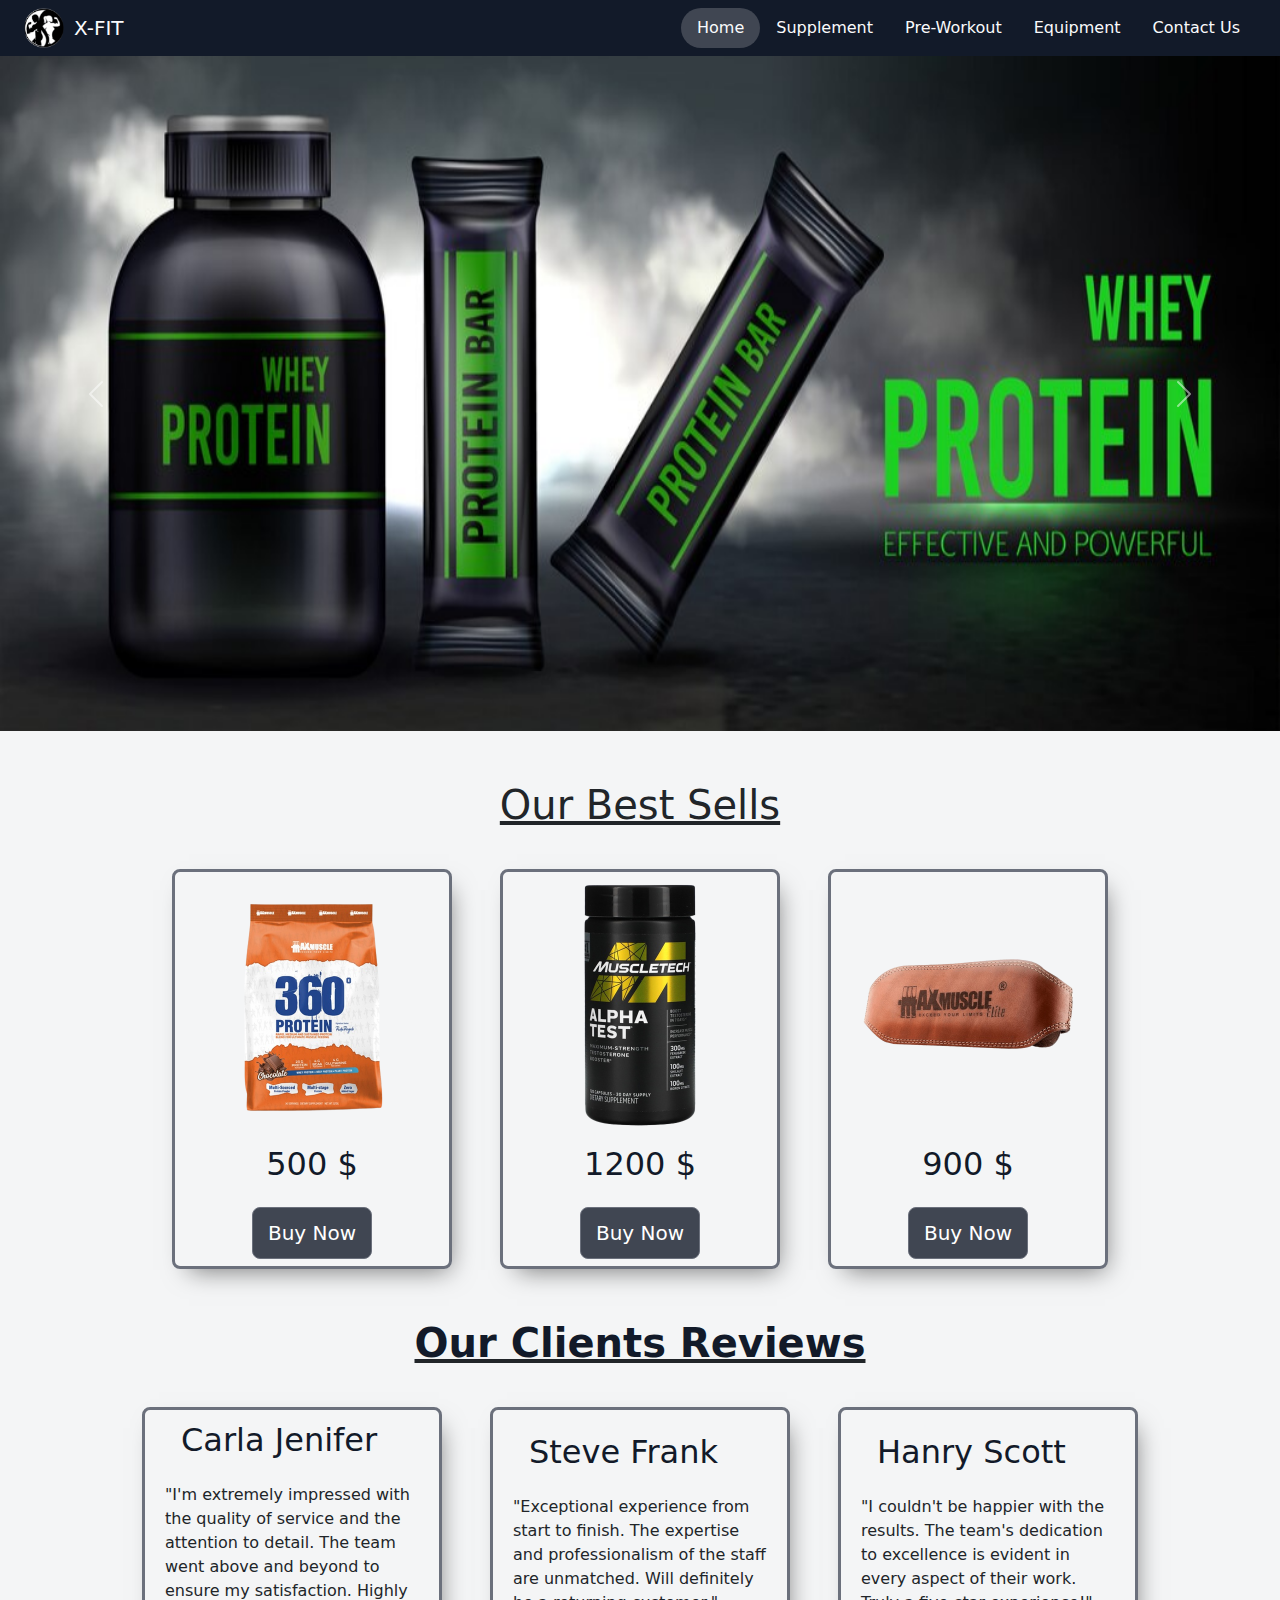
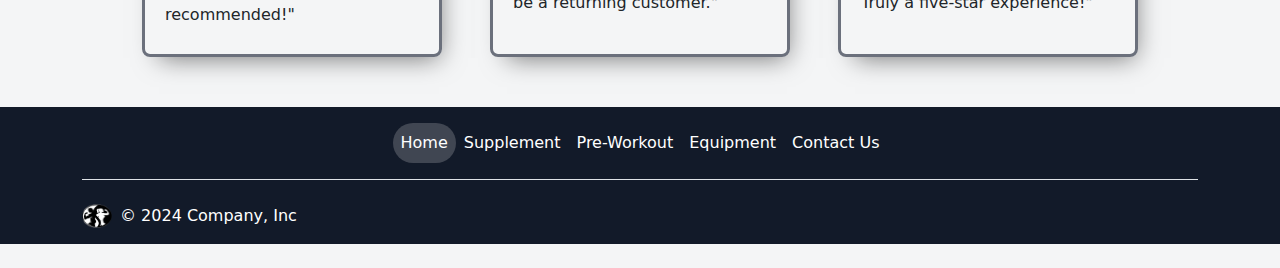
<file: index.html>
<!DOCTYPE html>
<html lang="en">

<head>
  <meta charset="UTF-8" />
  <meta name="viewport" content="width=device-width, initial-scale=1.0" />
  <title>Document</title>
  <link rel="stylesheet" href="https://cdnjs.cloudflare.com/ajax/libs/font-awesome/6.4.2/css/all.min.css"
    integrity="sha512-z3gLpd7yknf1YoNbCzqRKc4qyor8gaKU1qmn+CShxbuBusANI9QpRohGBreCFkKxLhei6S9CQXFEbbKuqLg0DA=="
    crossorigin="anonymous" referrerpolicy="no-referrer" />
  <link rel="stylesheet" href="bootstrap-5.3.2-dist/css/bootstrap.min.css" />
  <link rel="stylesheet" href="style/index.css">
  <link rel="stylesheet" href="style/main.css">
</head>

<body>
  <nav class="navbar">
    <div class="container-fluid px-sm-4">
      <div class="d-flex">
        <a href="#">
          <img src="assets/images/logo.png" alt="logo" width="50">
        </a>
        <a href="#" class="navbar-brand me-0">X-FIT</a>
      </div>
      <button type="button" class="navbar-toggler">
        <span class="navbar-toggler-icon"></span>
      </button>
      <div class="d-flex flex-lg-row flex-column navbar-collapse mt-lg-0 mt-2" id="navbar-nav">
        <ul class="navbar-nav flex-lg-row">
          <li class="nav-item d-flex justify-content-center px-3 selected-item">
            <a href="#" class="nav-link">Home</a>
          </li>
          <li class="nav-item d-flex justify-content-center px-3">
            <a href="supplements.html" class="nav-link">Supplement</a>
          </li>
          <li class="nav-item d-flex justify-content-center px-3">
            <a href="preworkouts.html" class="nav-link">Pre-Workout</a>
          </li>
          <li class="nav-item d-flex justify-content-center px-3">
            <a href="equipment.html" class="nav-link">Equipment</a>
          </li>
          <li class="nav-item d-flex justify-content-center px-3">
            <a href="contact_us.html" class="nav-link">Contact Us</a>
          </li>
        </ul>
      </div>
    </div>
  </nav>
  <!-- home -->
  <!-- carousel -->
  <div id="carouselExampleAutoplaying" class="carousel slide" data-bs-ride="carousel">
    <div class="carousel-inner">
      <div class="carousel-item active">
        <img src="assets/images/slide1.jpg" class="d-block w-100" alt="slide1" />
      </div>
      <div class="carousel-item">
        <img src="assets/images/slide2.jpg" class="d-block w-100" alt="slide2" />
      </div>
      <div class="carousel-item">
        <img src="assets/images/slide3.jpg" class="d-block w-100" alt="slide3" />
      </div>
    </div>
    <button class="carousel-control-prev" type="button" data-bs-target="#carouselExampleAutoplaying"
      data-bs-slide="prev">
      <span class="carousel-control-prev-icon" aria-hidden="true"></span>
      <span class="visually-hidden">Previous</span>
    </button>
    <button class="carousel-control-next" type="button" data-bs-target="#carouselExampleAutoplaying"
      data-bs-slide="next">
      <span class="carousel-control-next-icon" aria-hidden="true"></span>
      <span class="visually-hidden">Next</span>
    </button>
  </div>

  <!-- best sells -->
  <div class="best-sells">
    <h1><span></span>Our Best Sells</span></h1>
    <div class="products">
      <div class="item">
        <img src="assets/images/360_protein.png" alt="product1" />
        <h2>500 $</h2>
        <a href="productdetails.html?card=1">
          <button>Buy Now</button>
        </a>
      </div>
      <div class="item">
        <img src="assets/images/muscletech_alpha_test.png" alt="product2" />
        <h2>1200 $</h2>
        <a href="productdetails.html?card=16">
          <button>Buy Now</button>
        </a>
      </div>
      <div class="item">
        <img src="assets/images/leather.png" alt="product3" />
        <h2>900 $</h2>
        <a href="productdetails.html?card=25">
          <button>Buy Now</button>
        </a>
      </div>
    </div>
  </div>

  <!-- Reviews -->
  <div class="best-sells">
    <h1><span>Our Clients Reviews</span></h1>
    <div class="products">
      <div class="review">
        <div class="name">
          <h2><i class="fa-solid fa-user"></i></h2>
          <h2>Carla Jenifer</h2>
        </div>
        <p>
          "I'm extremely impressed with the quality of service and the attention to detail. The team went above and
          beyond to ensure my satisfaction. Highly recommended!"
        </p>
      </div>
      <div class="review">
        <div class="name">
          <h2><i class="fa-solid fa-user"></i></h2>
          <h2>Steve Frank</h2>
        </div>
        <p>
          "Exceptional experience from start to finish. The expertise and professionalism of the staff are unmatched.
          Will definitely be a returning customer."
        </p>
      </div>
      <div class="review">
        <div class="name">
          <h2><i class="fa-solid fa-user"></i></h2>
          <h2>Hanry Scott</h2>
        </div>
        <p>
          "I couldn't be happier with the results. The team's dedication to excellence is evident in every aspect of
          their work. Truly a five-star experience!"
        </p>
      </div>
    </div>
  </div>


  <footer class="py-3 my-4">
    <div class="container">
      <ul class="nav justify-content-center pb-3 text-white">
        <li class="nav-item selected-item"><a href="#" class="nav-link px-2 text-white">Home</a></li>
        <li class="nav-item"><a href="supplements.html" class="nav-link px-2 text-white">Supplement</a></li>
        <li class="nav-item"><a href="preworkouts.html" class="nav-link px-2 text-white">Pre-Workout</a></li>
        <li class="nav-item"><a href="equipment.html" class="nav-link px-2 text-white">Equipment</a></li>
        <li class="nav-item"><a href="contact_us.html" class="nav-link px-2 text-white">Contact Us</a></li>
      </ul>
      <div class="d-flex flex-wrap flex-sm-row flex-column-reverse justify-content-sm-between align-items-center py-4 pb-0 w-100 border-top">
        <div class="d-flex align-items-center">
          <a href="/" class="me-2 text-white text-decoration-none lh-1">
            <img src="assets/images/logo.png" alt="" width="30" height="24">
          </a>
          <span class="text-white">© 2024 Company, Inc</span>
        </div>

        <div class="social-links mb-sm-0 mb-3">
          <ul class="m-0 p-0">
            <li>
              <a href="#" title="Instagram"><i class="fa-brands fa-instagram"></i></a>
            </li>
            <li>
              <a href="#" title="Facebook"><i class="fa-brands fa-facebook"></i></a>
            </li>
            <li>
              <a href="#" title="Twitter"><i class="fa-brands fa-twitter"></i></a>
            </li>
            <li>
              <a href="#" title="Youtube"><i class="fa-brands fa-youtube"></i></a>
            </li>
            <li>
              <a href="#" title="Tiktok"><i class="fa-brands fa-tiktok"></i></a>
            </li>
          </ul>
        </div>
      </div>
    </div>

  </footer>

  <script src="bootstrap-5.3.2-dist/js/bootstrap.bundle.min.js"></script>
  <script src="js/main.js"></script>
</body>

</html>
</file>
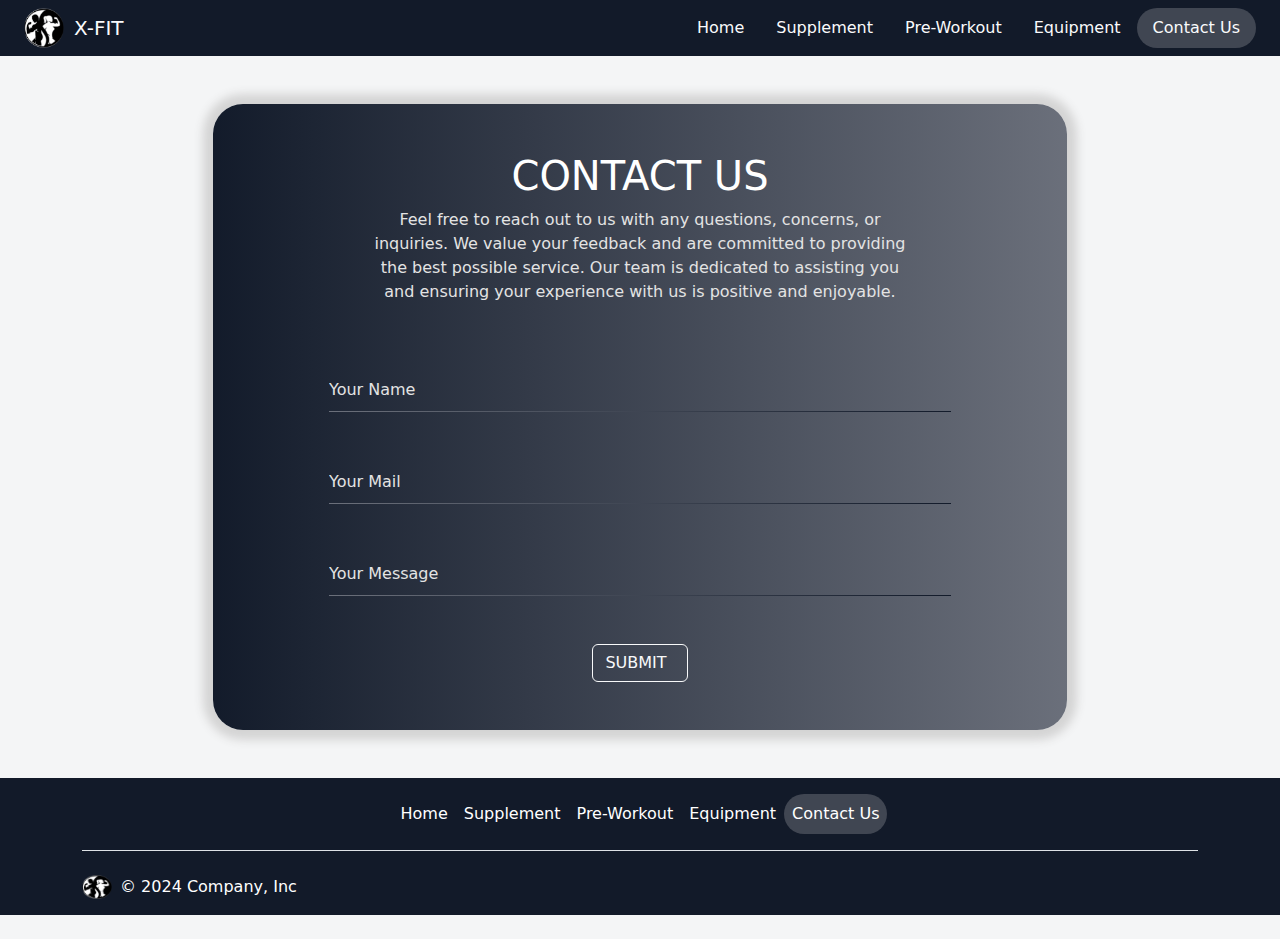
<file: contact_us.html>
<!DOCTYPE html>
<html lang="en">

<head>
    <meta charset="UTF-8">
    <meta name="viewport" content="width=device-width, initial-scale=1.0">
    <link rel="stylesheet" href="https://cdnjs.cloudflare.com/ajax/libs/font-awesome/6.4.2/css/all.min.css"
        integrity="sha512-z3gLpd7yknf1YoNbCzqRKc4qyor8gaKU1qmn+CShxbuBusANI9QpRohGBreCFkKxLhei6S9CQXFEbbKuqLg0DA=="
        crossorigin="anonymous" referrerpolicy="no-referrer" />
    <link rel="stylesheet" href="bootstrap-5.3.2-dist/css/bootstrap.min.css">
    <link rel="stylesheet" href="style/contac_us.css">
    <link rel="stylesheet" href="style/main.css">
    <title>Document</title>
</head>

<body>
    <nav class="navbar">
        <div class="container-fluid px-sm-4">
            <div class="d-flex">
                <a href="index.html">
                    <img src="assets/images/logo.png" alt="logo" width="50">
                </a>
                <a href="index.html" class="navbar-brand me-0">X-FIT</a>
            </div>
            <button type="button" class="navbar-toggler">
                <span class="navbar-toggler-icon"></span>
            </button>
            <div class="d-flex flex-lg-row flex-column navbar-collapse mt-lg-0 mt-2" id="navbar-nav">
                <ul class="navbar-nav flex-lg-row">
                    <li class="nav-item d-flex justify-content-center px-3">
                        <a href="index.html" class="nav-link">Home</a>
                    </li>
                    <li class="nav-item d-flex justify-content-center px-3">
                        <a href="supplements.html" class="nav-link">Supplement</a>
                    </li>
                    <li class="nav-item d-flex justify-content-center px-3">
                        <a href="preworkouts.html" class="nav-link">Pre-Workout</a>
                    </li>
                    <li class="nav-item d-flex justify-content-center px-3">
                        <a href="equipment.html" class="nav-link">Equipment</a>
                    </li>
                    <li class="nav-item d-flex justify-content-center px-3 selected-item">
                        <a href="#" class="nav-link">Contact Us</a>
                    </li>
                </ul>
            </div>
        </div>
    </nav>
    <section>
        <div class="container-fluid col-lg-8 col-md-10 col-11 my-5 bg_gradient">
            <div class="text-center py-5">
                <h1 class="text-white">CONTACT US</h1>
                <div class="pb-3">
                    <p class="col-lg-8 col-md-10 col-11 m-auto" style="color: #e3e3e3;">Feel free to reach out to us with any questions,
                        concerns, or inquiries. We value your feedback and are committed to providing the best possible
                        service. Our team is dedicated to assisting you and ensuring your experience with us is positive
                        and enjoyable.</p>
                </div>
            </div>
            <div class="d-flex flex-column col-9 m-auto">
                <div class="input-container mb-5">
                    <input type="text" placeholder="Your Name">
                </div>
                <div class="input-container mb-5">
                    <input type="text" placeholder="Your Mail">
                </div>
                <div class="input-container mb-5">
                    <input type="text" placeholder="Your Message">
                </div>
                <button type="button" class="btn btn-outline-light mb-5 mx-auto">SUBMIT<i
                        class="fa-solid fa-arrow-right ms-2"></i></button>
            </div>
        </div>
    </section>
    <footer class="py-3 my-4">
        <div class="container">
          <ul class="nav justify-content-center pb-3 text-white">
            <li class="nav-item"><a href="index.html" class="nav-link px-2 text-white">Home</a></li>
            <li class="nav-item"><a href="supplements.html" class="nav-link px-2 text-white">Supplement</a></li>
            <li class="nav-item"><a href="preworkouts.html" class="nav-link px-2 text-white">Pre-Workout</a></li>
            <li class="nav-item"><a href="equipment.html" class="nav-link px-2 text-white">Equipment</a></li>
            <li class="nav-item selected-item"><a href="#" class="nav-link px-2 text-white">Contact Us</a></li>
          </ul>
          <div class="d-flex flex-wrap flex-sm-row flex-column-reverse justify-content-sm-between align-items-center py-4 pb-0 w-100 border-top">
            <div class="d-flex align-items-center">
              <a href="/" class="me-2 text-white text-decoration-none lh-1">
                <img src="assets/images/logo.png" alt="" width="30" height="24">
              </a>
              <span class="text-white">© 2024 Company, Inc</span>
            </div>
    
            <div class="social-links mb-sm-0 mb-3">
              <ul class="m-0 p-0">
                <li>
                  <a href="#" title="Instagram"><i class="fa-brands fa-instagram"></i></a>
                </li>
                <li>
                  <a href="#" title="Facebook"><i class="fa-brands fa-facebook"></i></a>
                </li>
                <li>
                  <a href="#" title="Twitter"><i class="fa-brands fa-twitter"></i></a>
                </li>
                <li>
                  <a href="#" title="Youtube"><i class="fa-brands fa-youtube"></i></a>
                </li>
                <li>
                  <a href="#" title="Tiktok"><i class="fa-brands fa-tiktok"></i></a>
                </li>
              </ul>
            </div>
          </div>
        </div>
    
      </footer>
    <script src="bootstrap-5.3.2-dist/js/bootstrap.bundle.min.js"></script>
    <script src="js/main.js"></script>
</body>

</html>
</file>
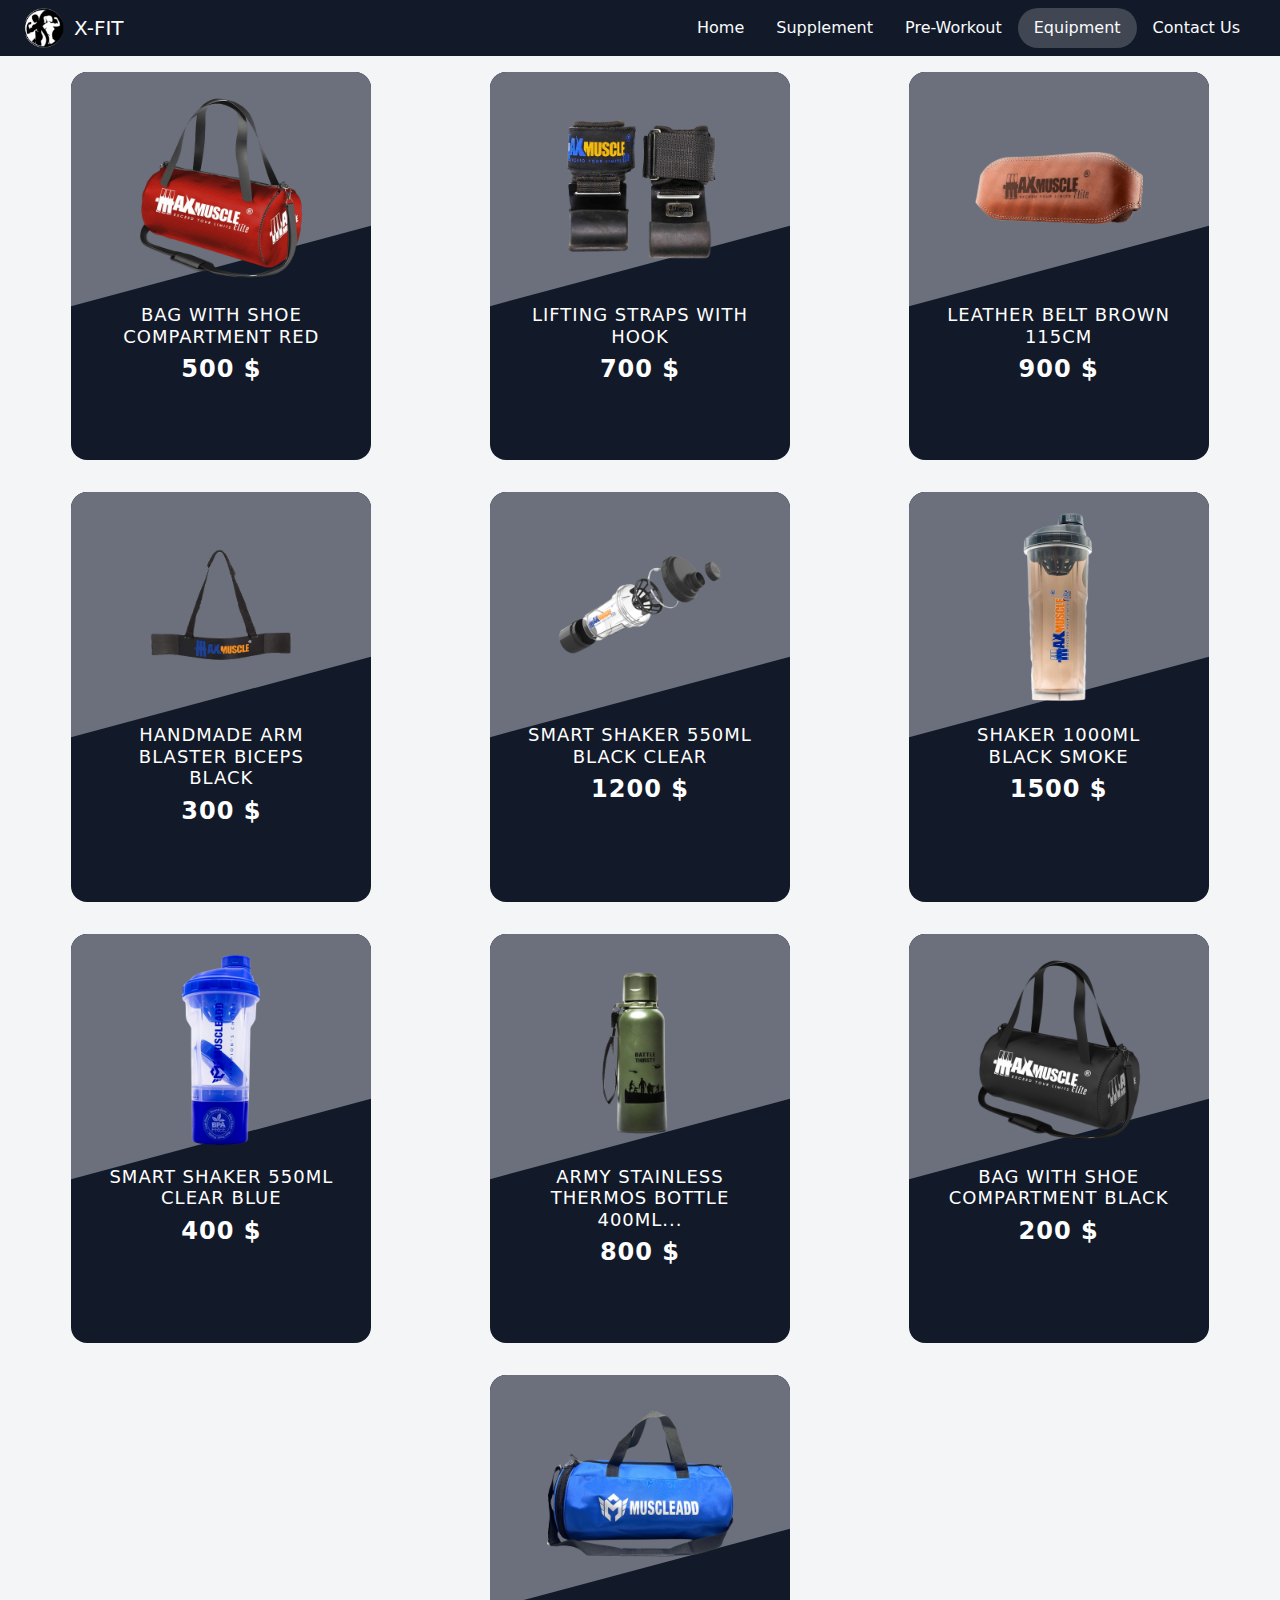
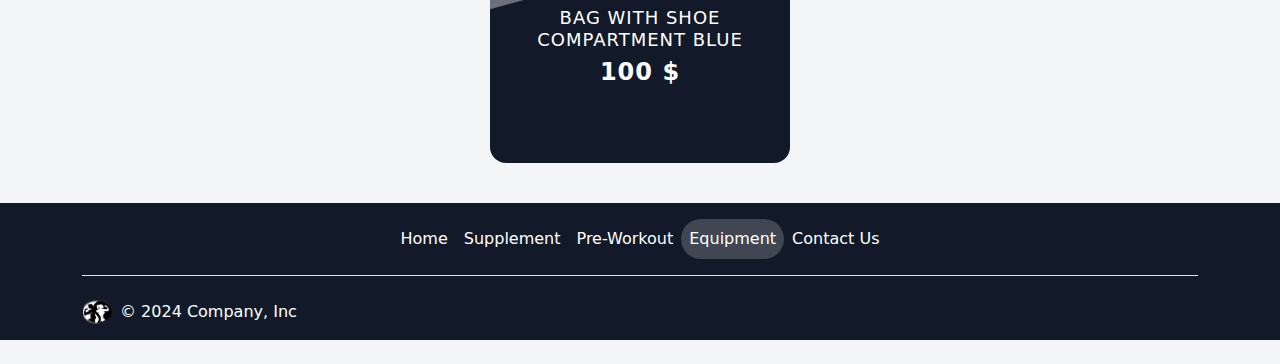
<file: equipment.html>
<!DOCTYPE html>
<html lang="en">

<head>
    <meta charset="UTF-8">
    <meta name="viewport" content="width=device-width, initial-scale=1.0">
    <link rel="stylesheet" href="https://cdnjs.cloudflare.com/ajax/libs/font-awesome/6.4.2/css/all.min.css"
        integrity="sha512-z3gLpd7yknf1YoNbCzqRKc4qyor8gaKU1qmn+CShxbuBusANI9QpRohGBreCFkKxLhei6S9CQXFEbbKuqLg0DA=="
        crossorigin="anonymous" referrerpolicy="no-referrer" />
    <link rel="stylesheet" href="bootstrap-5.3.2-dist/css/bootstrap.min.css">
    <link rel="stylesheet" href="style/card.css">
    <link rel="stylesheet" href="style/main.css">
    <title>Document</title>
</head>

<body>
    <nav class="navbar">
        <div class="container-fluid px-sm-4">
            <div class="d-flex">
                <a href="index.html">
                    <img src="assets/images/logo.png" alt="logo" width="50">
                </a>
                <a href="index.html" class="navbar-brand me-0">X-FIT</a>
            </div>
            <button type="button" class="navbar-toggler">
                <span class="navbar-toggler-icon"></span>
            </button>
            <div class="d-flex flex-lg-row flex-column navbar-collapse mt-lg-0 mt-2" id="navbar-nav">
                <ul class="navbar-nav flex-lg-row">
                    <li class="nav-item d-flex justify-content-center px-3">
                        <a href="index.html" class="nav-link">Home</a>
                    </li>
                    <li class="nav-item d-flex justify-content-center px-3">
                        <a href="supplements.html" class="nav-link">Supplement</a>
                    </li>
                    <li class="nav-item d-flex justify-content-center px-3">
                        <a href="preworkouts.html" class="nav-link">Pre-Workout</a>
                    </li>
                    <li class="nav-item d-flex justify-content-center px-3 selected-item">
                        <a href="#" class="nav-link">Equipment</a>
                    </li>
                    <li class="nav-item d-flex justify-content-center px-3">
                        <a href="contact_us.html" class="nav-link">Contact Us</a>
                    </li>
                </ul>
            </div>
        </div>
    </nav>
    <section>
        <div class="container-fluid d-flex justify-content-around flex-wrap" id="productContainer">
        </div>
    </section>
    <footer class="py-3 my-4">
        <div class="container">
          <ul class="nav justify-content-center pb-3 text-white">
            <li class="nav-item"><a href="index.html" class="nav-link px-2 text-white">Home</a></li>
            <li class="nav-item"><a href="supplements.html" class="nav-link px-2 text-white">Supplement</a></li>
            <li class="nav-item"><a href="preworkouts.html" class="nav-link px-2 text-white">Pre-Workout</a></li>
            <li class="nav-item selected-item"><a href="#" class="nav-link px-2 text-white">Equipment</a></li>
            <li class="nav-item"><a href="contact_us.html" class="nav-link px-2 text-white">Contact Us</a></li>
          </ul>
          <div class="d-flex flex-wrap flex-sm-row flex-column-reverse justify-content-sm-between align-items-center py-4 pb-0 w-100 border-top">
            <div class="d-flex align-items-center">
              <a href="/" class="me-2 text-white text-decoration-none lh-1">
                <img src="assets/images/logo.png" alt="" width="30" height="24">
              </a>
              <span class="text-white">© 2024 Company, Inc</span>
            </div>
    
            <div class="social-links mb-sm-0 mb-3">
              <ul class="m-0 p-0">
                <li>
                  <a href="#" title="Instagram"><i class="fa-brands fa-instagram"></i></a>
                </li>
                <li>
                  <a href="#" title="Facebook"><i class="fa-brands fa-facebook"></i></a>
                </li>
                <li>
                  <a href="#" title="Twitter"><i class="fa-brands fa-twitter"></i></a>
                </li>
                <li>
                  <a href="#" title="Youtube"><i class="fa-brands fa-youtube"></i></a>
                </li>
                <li>
                  <a href="#" title="Tiktok"><i class="fa-brands fa-tiktok"></i></a>
                </li>
              </ul>
            </div>
          </div>
        </div>
    
      </footer>
    <script src="bootstrap-5.3.2-dist/js/bootstrap.bundle.min.js"></script>
    <script src="js/main.js"></script>
    <script src="js/equipment.js"></script>
</body>

</html>
</file>
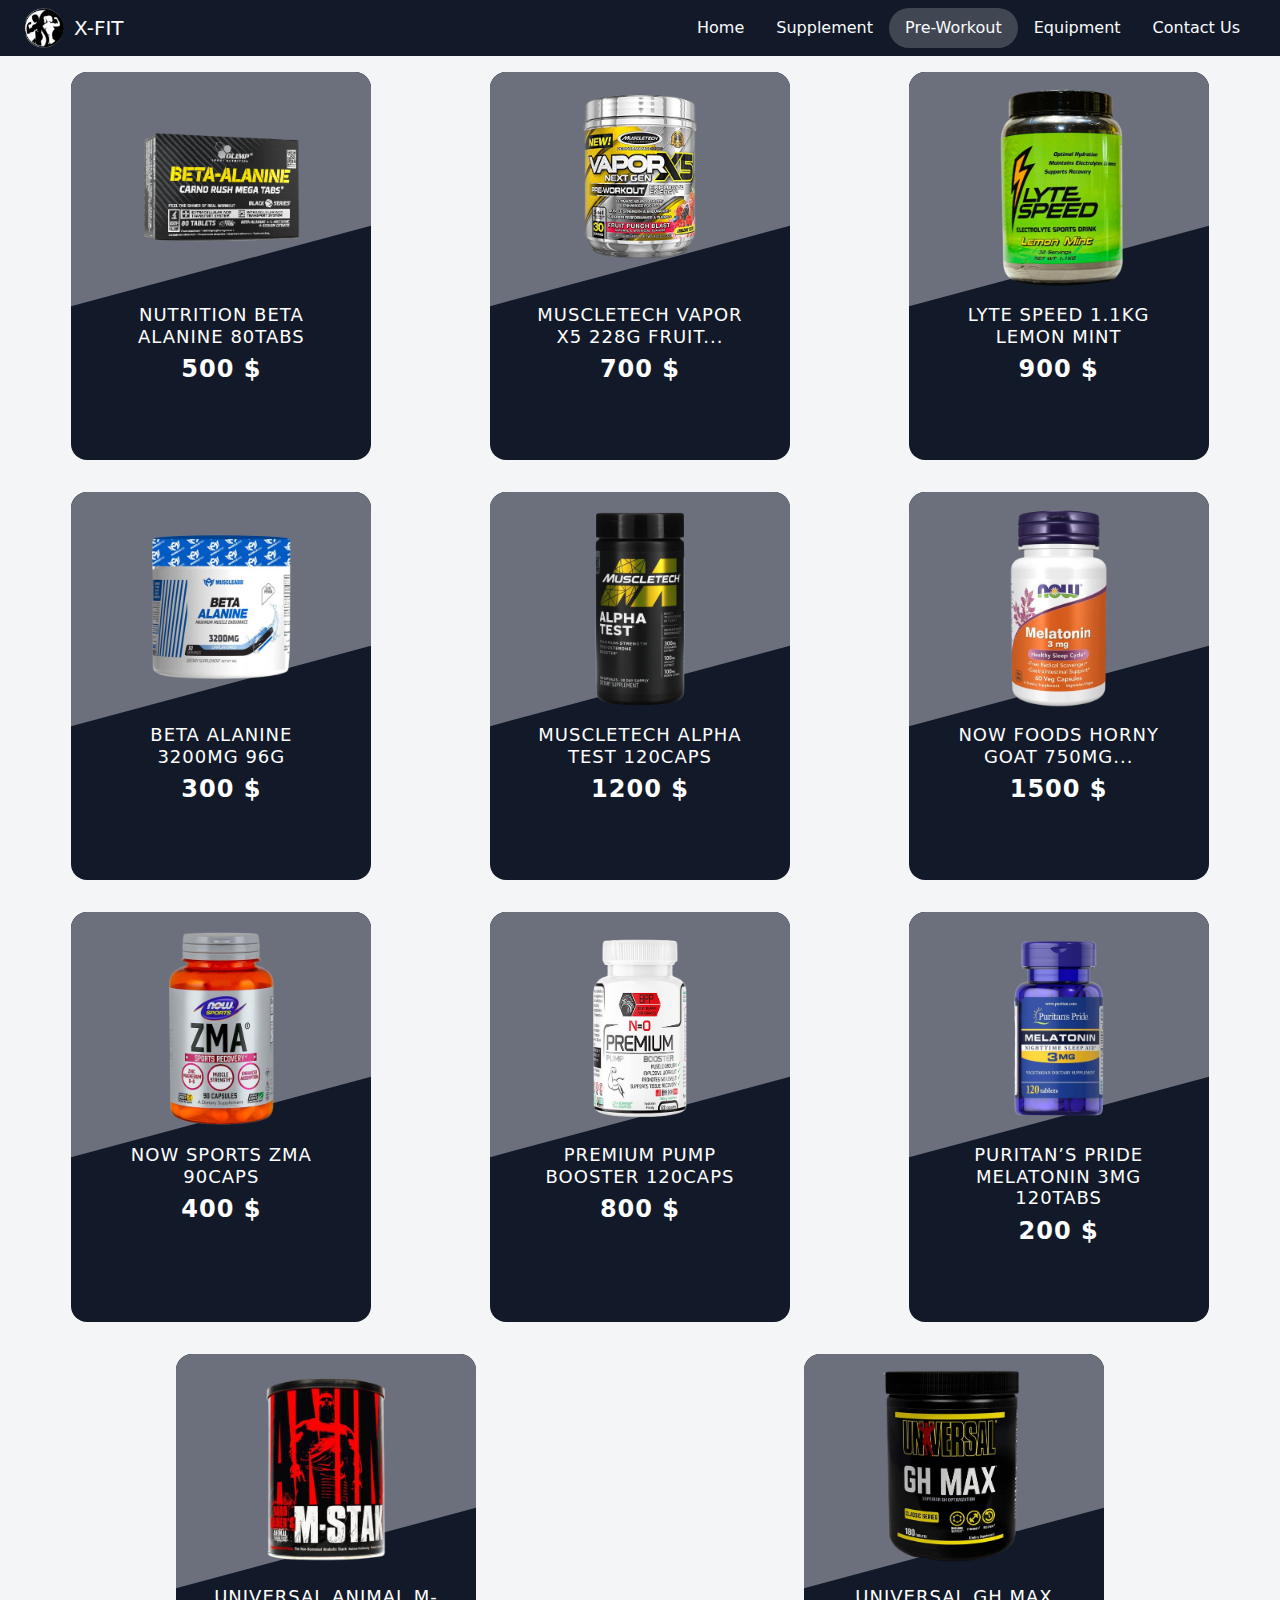
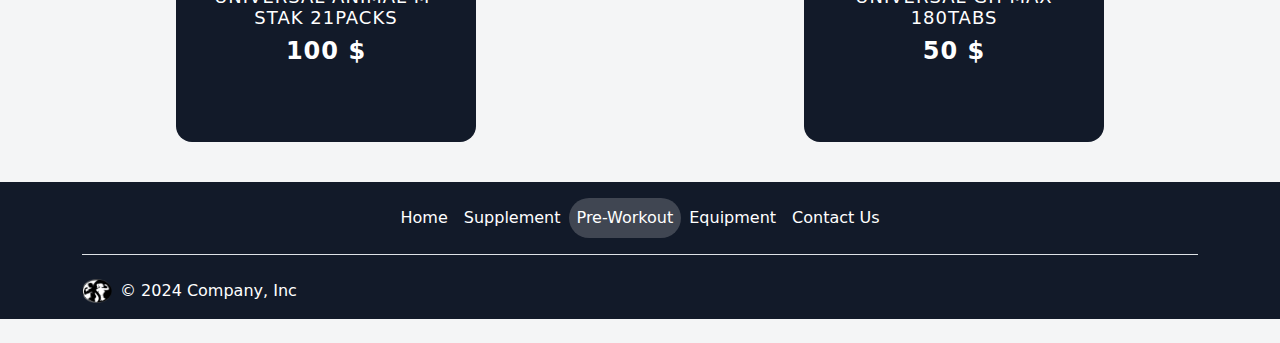
<file: preworkouts.html>
<!DOCTYPE html>
<html lang="en">

<head>
  <meta charset="UTF-8">
  <meta name="viewport" content="width=device-width, initial-scale=1.0">
  <link rel="stylesheet" href="https://cdnjs.cloudflare.com/ajax/libs/font-awesome/6.4.2/css/all.min.css"
    integrity="sha512-z3gLpd7yknf1YoNbCzqRKc4qyor8gaKU1qmn+CShxbuBusANI9QpRohGBreCFkKxLhei6S9CQXFEbbKuqLg0DA=="
    crossorigin="anonymous" referrerpolicy="no-referrer" />
  <link rel="stylesheet" href="bootstrap-5.3.2-dist/css/bootstrap.min.css">
  <link rel="stylesheet" href="style/card.css">
  <link rel="stylesheet" href="style/main.css">
  <title>Document</title>
</head>

<body>
  <nav class="navbar">
    <div class="container-fluid px-sm-4">
      <div class="d-flex">
        <a href="index.html">
          <img src="assets/images/logo.png" alt="logo" width="50">
        </a>
        <a href="index.html" class="navbar-brand me-0">X-FIT</a>
      </div>
      <button type="button" class="navbar-toggler">
        <span class="navbar-toggler-icon"></span>
      </button>
      <div class="d-flex flex-lg-row flex-column navbar-collapse mt-lg-0 mt-2" id="navbar-nav">
        <ul class="navbar-nav flex-lg-row">
          <li class="nav-item d-flex justify-content-center px-3">
            <a href="index.html" class="nav-link">Home</a>
          </li>
          <li class="nav-item d-flex justify-content-center px-3">
            <a href="supplements.html" class="nav-link">Supplement</a>
          </li>
          <li class="nav-item d-flex justify-content-center px-3 selected-item">
            <a href="#" class="nav-link">Pre-Workout</a>
          </li>
          <li class="nav-item d-flex justify-content-center px-3">
            <a href="equipment.html" class="nav-link">Equipment</a>
          </li>
          <li class="nav-item d-flex justify-content-center px-3">
            <a href="contact_us.html" class="nav-link">Contact Us</a>
          </li>
        </ul>
      </div>
    </div>
  </nav>
  <section>
    <div class="container-fluid d-flex justify-content-around flex-wrap" id="productContainer">
    </div>
  </section>
  <footer class="py-3 my-4">
    <div class="container">
      <ul class="nav justify-content-center pb-3 text-white">
        <li class="nav-item"><a href="index.html" class="nav-link px-2 text-white">Home</a></li>
        <li class="nav-item"><a href="supplements.html" class="nav-link px-2 text-white">Supplement</a></li>
        <li class="nav-item selected-item"><a href="#" class="nav-link px-2 text-white">Pre-Workout</a></li>
        <li class="nav-item"><a href="equipment.html" class="nav-link px-2 text-white">Equipment</a></li>
        <li class="nav-item"><a href="contact_us.html" class="nav-link px-2 text-white">Contact Us</a></li>
      </ul>
      <div
        class="d-flex flex-wrap flex-sm-row flex-column-reverse justify-content-sm-between align-items-center py-4 pb-0 w-100 border-top">
        <div class="d-flex align-items-center">
          <a href="/" class="me-2 text-white text-decoration-none lh-1">
            <img src="assets/images/logo.png" alt="" width="30" height="24">
          </a>
          <span class="text-white">© 2024 Company, Inc</span>
        </div>

        <div class="social-links mb-sm-0 mb-3">
          <ul class="m-0 p-0">
            <li>
              <a href="#" title="Instagram"><i class="fa-brands fa-instagram"></i></a>
            </li>
            <li>
              <a href="#" title="Facebook"><i class="fa-brands fa-facebook"></i></a>
            </li>
            <li>
              <a href="#" title="Twitter"><i class="fa-brands fa-twitter"></i></a>
            </li>
            <li>
              <a href="#" title="Youtube"><i class="fa-brands fa-youtube"></i></a>
            </li>
            <li>
              <a href="#" title="Tiktok"><i class="fa-brands fa-tiktok"></i></a>
            </li>
          </ul>
        </div>
      </div>
    </div>

  </footer>
  <script src="bootstrap-5.3.2-dist/js/bootstrap.bundle.min.js"></script>
  <script src="js/main.js"></script>
  <script src="js/preworkouts.js"></script>
</body>

</html>
</file>
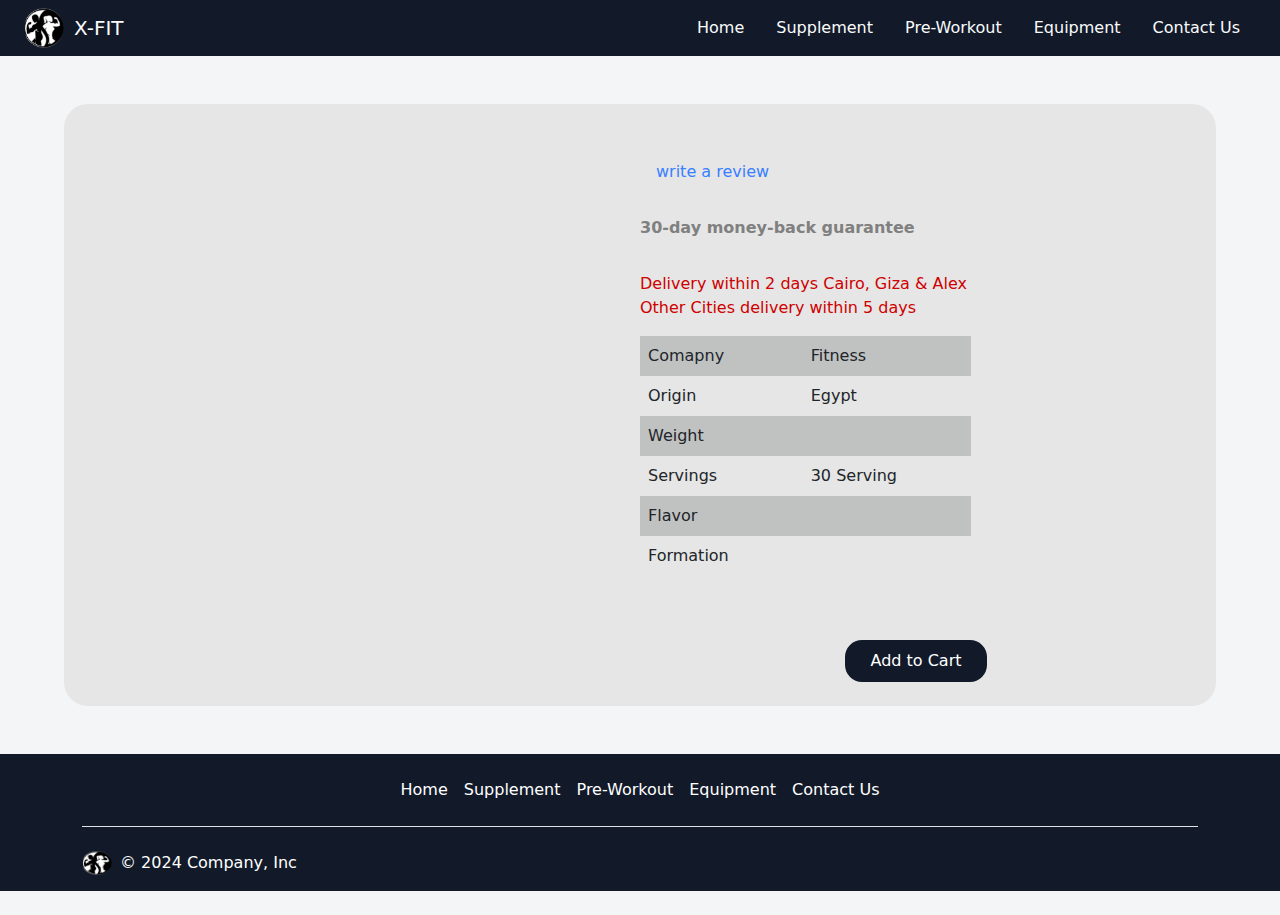
<file: productdetails.html>
<!DOCTYPE html>
<html lang="en">

<head>
    <meta charset="UTF-8">
    <meta name="viewport" content="width=device-width, initial-scale=1.0">
    <title>Document</title>
    <link rel="stylesheet" href="https://cdnjs.cloudflare.com/ajax/libs/font-awesome/6.4.2/css/all.min.css"
        integrity="sha512-z3gLpd7yknf1YoNbCzqRKc4qyor8gaKU1qmn+CShxbuBusANI9QpRohGBreCFkKxLhei6S9CQXFEbbKuqLg0DA=="
        crossorigin="anonymous" referrerpolicy="no-referrer" />
    <link rel="stylesheet" href="bootstrap-5.3.2-dist/css/bootstrap.min.css">
    <link rel="stylesheet" href="style/productdetails.css">
    <link rel="stylesheet" href="style/main.css">
</head>

<body>
    <nav class="navbar">
        <div class="container-fluid px-sm-4">
            <div class="d-flex">
                <a href="index.html">
                    <img src="assets/images/logo.png" alt="logo" width="50">
                </a>
                <a href="index.html" class="navbar-brand me-0">X-FIT</a>
            </div>
            <button type="button" class="navbar-toggler">
                <span class="navbar-toggler-icon"></span>
            </button>
            <div class="d-flex flex-lg-row flex-column navbar-collapse mt-lg-0 mt-2" id="navbar-nav">
                <ul class="navbar-nav flex-lg-row">
                    <li class="nav-item d-flex justify-content-center px-3">
                        <a href="index.html" class="nav-link">Home</a>
                    </li>
                    <li class="nav-item d-flex justify-content-center px-3">
                        <a href="supplements.html" class="nav-link">Supplement</a>
                    </li>
                    <li class="nav-item d-flex justify-content-center px-3">
                        <a href="preworkouts.html" class="nav-link">Pre-Workout</a>
                    </li>
                    <li class="nav-item d-flex justify-content-center px-3">
                        <a href="equipment.html" class="nav-link">Equipment</a>
                    </li>
                    <li class="nav-item d-flex justify-content-center px-3">
                        <a href="contact_us.html" class="nav-link">Contact Us</a>
                    </li>
                </ul>
            </div>
        </div>
    </nav>
    <div class="productcontainer my-5">
        <div class="img w-50 d-flex justify-content-center">
            <img id="product-image">
        </div>
        <div class="productdetail w-50">
            <h3 id="product-name"></h3>
            <div class="review">
                <i class="fa-solid fa-star"></i>
                <i class="fa-solid fa-star"></i>
                <i class="fa-solid fa-star"></i>
                <i class="fa-solid fa-star"></i>
                <i class="fa-regular fa-star"></i>
                <a href="#">write a review</a>
            </div>
            <p class="money-back">
                30-day money-back guarantee
            </p>
            <p class="delivery">
                Delivery within 2 days Cairo, Giza & Alex
                Other Cities delivery within 5 days
            </p>
            <div class="details">
                <div class="items colored">
                    <span class="firstspan">Comapny</span>
                    <span>Fitness</span>
                </div>
                <div class="items">
                    <span class="firstspan">Origin</span>
                    <span>Egypt</span>
                </div>
                <div class="items colored">
                    <span class="firstspan">Weight</span>
                    <span id="product-weight"></span>
                </div>
                <div class="items">
                    <span class="firstspan">Servings</span>
                    <span>30 Serving</span>
                </div>
                <div class="items colored">
                    <span class="firstspan">Flavor</span>
                    <span id="product-flavor"></span>
                </div>
                <div class="items">
                    <span class="firstspan">Formation</span>
                    <span id="product-formation"></span>
                </div>
            </div>
            <div class="d-flex flex-column align-items-center">
                <h2 class="price" id="price"></h2>
                <button class="btn"><i class="fa-solid fa-cart-shopping"></i> Add to Cart</button>
            </div>
        </div>
    </div>

    <footer class="py-3 my-4">
        <div class="container">
            <ul class="nav justify-content-center pb-3 text-white">
                <li class="nav-item"><a href="index.html" class="nav-link px-2 text-white">Home</a></li>
                <li class="nav-item"><a href="supplements.html" class="nav-link px-2 text-white">Supplement</a></li>
                <li class="nav-item"><a href="preworkouts.html" class="nav-link px-2 text-white">Pre-Workout</a></li>
                <li class="nav-item"><a href="equipment.html" class="nav-link px-2 text-white">Equipment</a></li>
                <li class="nav-item"><a href="contact_us.html" class="nav-link px-2 text-white">Contact Us</a></li>
            </ul>
            <div
                class="d-flex flex-wrap flex-sm-row flex-column-reverse justify-content-sm-between align-items-center py-4 pb-0 w-100 border-top">
                <div class="d-flex align-items-center">
                    <a href="/" class="me-2 text-white text-decoration-none lh-1">
                        <img src="assets/images/logo.png" alt="" width="30" height="24">
                    </a>
                    <span class="text-white">© 2024 Company, Inc</span>
                </div>

                <div class="social-links mb-sm-0 mb-3">
                    <ul class="m-0 p-0">
                        <li>
                            <a href="#" title="Instagram"><i class="fa-brands fa-instagram"></i></a>
                        </li>
                        <li>
                            <a href="#" title="Facebook"><i class="fa-brands fa-facebook"></i></a>
                        </li>
                        <li>
                            <a href="#" title="Twitter"><i class="fa-brands fa-twitter"></i></a>
                        </li>
                        <li>
                            <a href="#" title="Youtube"><i class="fa-brands fa-youtube"></i></a>
                        </li>
                        <li>
                            <a href="#" title="Tiktok"><i class="fa-brands fa-tiktok"></i></a>
                        </li>
                    </ul>
                </div>
            </div>
        </div>

    </footer>
    <script src="bootstrap-5.3.2-dist/js/bootstrap.bundle.min.js"></script>
    <script src="js/product_details.js"></script>
    <script src="js/main.js"></script>
</body>

</html>
</file>
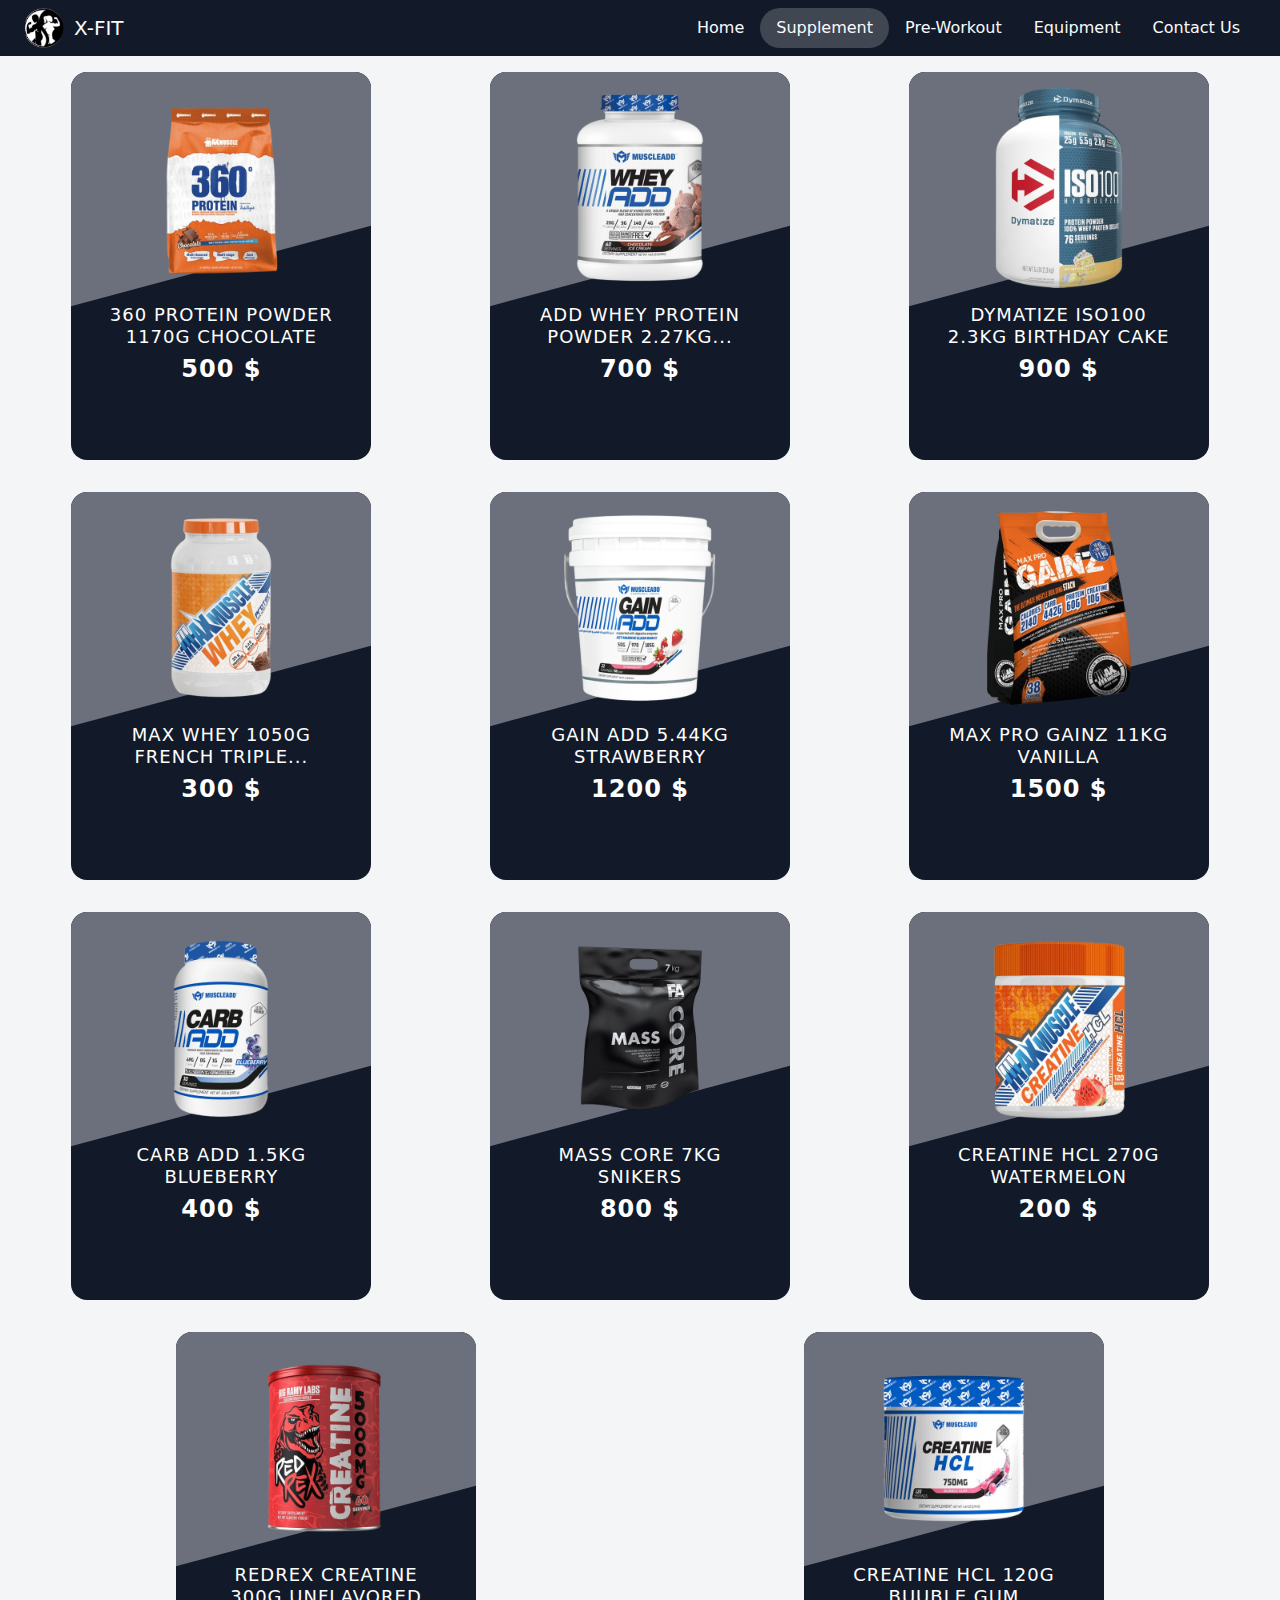
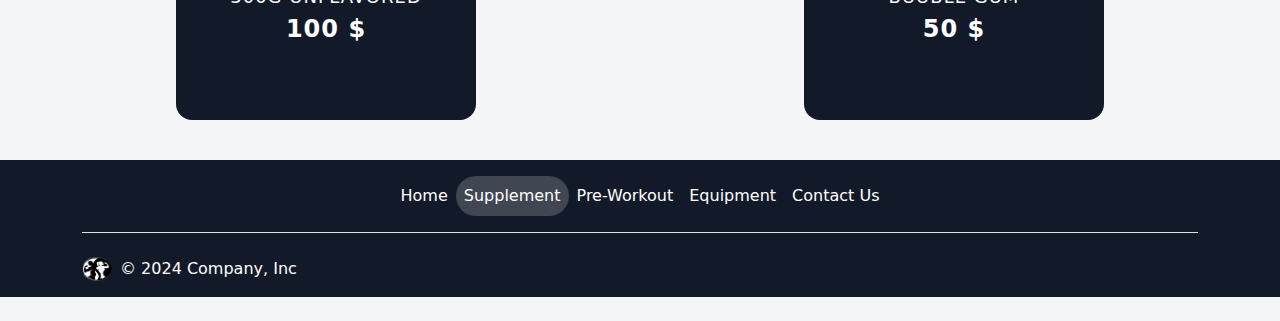
<file: supplements.html>
<!DOCTYPE html>
<html lang="en">

<head>
  <meta charset="UTF-8">
  <meta name="viewport" content="width=device-width, initial-scale=1.0">
  <link rel="stylesheet" href="https://cdnjs.cloudflare.com/ajax/libs/font-awesome/6.4.2/css/all.min.css"
    integrity="sha512-z3gLpd7yknf1YoNbCzqRKc4qyor8gaKU1qmn+CShxbuBusANI9QpRohGBreCFkKxLhei6S9CQXFEbbKuqLg0DA=="
    crossorigin="anonymous" referrerpolicy="no-referrer" />
  <link rel="stylesheet" href="bootstrap-5.3.2-dist/css/bootstrap.min.css">
  <link rel="stylesheet" href="style/card.css">
  <link rel="stylesheet" href="style/main.css">
  <title>Document</title>
</head>

<body>
  <nav class="navbar">
    <div class="container-fluid px-sm-4">
      <div class="d-flex">
        <a href="index.html">
          <img src="assets/images/logo.png" alt="logo" width="50">
        </a>
        <a href="index.html" class="navbar-brand me-0">X-FIT</a>
      </div>
      <button type="button" class="navbar-toggler">
        <span class="navbar-toggler-icon"></span>
      </button>
      <div class="d-flex flex-lg-row flex-column navbar-collapse mt-lg-0 mt-2" id="navbar-nav">
        <ul class="navbar-nav flex-lg-row">
          <li class="nav-item d-flex justify-content-center px-3">
            <a href="index.html" class="nav-link">Home</a>
          </li>
          <li class="nav-item d-flex justify-content-center px-3 selected-item">
            <a href="#" class="nav-link">Supplement</a>
          </li>
          <li class="nav-item d-flex justify-content-center px-3">
            <a href="preworkouts.html" class="nav-link">Pre-Workout</a>
          </li>
          <li class="nav-item d-flex justify-content-center px-3">
            <a href="equipment.html" class="nav-link">Equipment</a>
          </li>
          <li class="nav-item d-flex justify-content-center px-3">
            <a href="contact_us.html" class="nav-link">Contact Us</a>
          </li>
        </ul>
      </div>
    </div>
  </nav>
  <section>
    <div class="container-fluid d-flex justify-content-around flex-wrap" id="productContainer">
    </div>
  </section>
  <footer class="py-3 my-4">
    <div class="container">
      <ul class="nav justify-content-center pb-3 text-white">
        <li class="nav-item"><a href="index.html" class="nav-link px-2 text-white">Home</a></li>
        <li class="nav-item selected-item"><a href="#" class="nav-link px-2 text-white">Supplement</a></li>
        <li class="nav-item"><a href="preworkouts.html" class="nav-link px-2 text-white">Pre-Workout</a></li>
        <li class="nav-item"><a href="equipment.html" class="nav-link px-2 text-white">Equipment</a></li>
        <li class="nav-item"><a href="contact_us.html" class="nav-link px-2 text-white">Contact Us</a></li>
      </ul>
      <div
        class="d-flex flex-wrap flex-sm-row flex-column-reverse justify-content-sm-between align-items-center py-4 pb-0 w-100 border-top">
        <div class="d-flex align-items-center">
          <a href="/" class="me-2 text-white text-decoration-none lh-1">
            <img src="assets/images/logo.png" alt="" width="30" height="24">
          </a>
          <span class="text-white">© 2024 Company, Inc</span>
        </div>

        <div class="social-links mb-sm-0 mb-3">
          <ul class="m-0 p-0">
            <li>
              <a href="#" title="Instagram"><i class="fa-brands fa-instagram"></i></a>
            </li>
            <li>
              <a href="#" title="Facebook"><i class="fa-brands fa-facebook"></i></a>
            </li>
            <li>
              <a href="#" title="Twitter"><i class="fa-brands fa-twitter"></i></a>
            </li>
            <li>
              <a href="#" title="Youtube"><i class="fa-brands fa-youtube"></i></a>
            </li>
            <li>
              <a href="#" title="Tiktok"><i class="fa-brands fa-tiktok"></i></a>
            </li>
          </ul>
        </div>
      </div>
    </div>

  </footer>
  <script src="bootstrap-5.3.2-dist/js/bootstrap.bundle.min.js"></script>
  <script src="js/main.js"></script>
  <script src="js/supplements.js"></script>
</body>

</html>
</file>
<file: style/index.css>
.carousel-item img {
  width: 100%;
  height: 75vh;
}

.best-sells {
  height: auto;
  width: 100%;
  margin: 50px 0px;
}

.best-sells h1 {
  text-align: center;
  text-decoration: underline;
  margin-bottom: 40px;
}

.best-sells h1 span {
  color: #121a29;
  font-weight: bold;
}

.best-sells .products {
  display: flex;
  flex-wrap: wrap;
  justify-content: center;
  align-items: center;
  gap: 3rem;
}

.best-sells .products .item {
  width: 280px;
  height: 400px;
  border: 3px solid #6b707c;
  display: flex;
  flex-direction: column;
  gap: 1rem;
  align-items: center;
  justify-content: center;
  box-shadow: 7px 11px 24px -10px rgba(0, 0, 0, 0.53);
  -webkit-box-shadow: 7px 11px 24px -10px rgba(0, 0, 0, 0.53);
  -moz-box-shadow: 7px 11px 24px -10px rgba(0, 0, 0, 0.53);
  border-radius: 8px;
}

.best-sells .products .item img {
  width: 250px;
  height: 250px;
}

.best-sells .products .item h2 {
  color: #121a29;
}

.best-sells .products .item button {
  cursor: pointer;
  background-color: #404652;
  border-radius: 8px;
  color: white;
  font-size: 1.25rem;
  padding: 10px 15px;
  border: 1px solid #6b707c;
  transition: 1s;
}

.best-sells .products .item button:hover {
  font-size: 1.5rem;
}

/* reviews */

.best-sells .products .review {
  width: 300px;
  height: 250px;
  border: 3px solid #6b707c;
  display: flex;
  flex-direction: column;
  gap: 1rem;
  align-items: start;
  justify-content: center;
  box-shadow: 7px 11px 24px -10px rgba(0, 0, 0, 0.53);
  -webkit-box-shadow: 7px 11px 24px -10px rgba(0, 0, 0, 0.53);
  -moz-box-shadow: 7px 11px 24px -10px rgba(0, 0, 0, 0.53);
  border-radius: 8px;
  padding: 20px;
}

.best-sells .products .review .name {
  display: flex;
  gap: 1rem;
  color: #121a29;
}

@media (max-width: 576px) {
  .carousel-item img {
    height: 50vh;
  }
}
</file>
<file: style/main.css>
html {
    font-size: 16px;
    font-family: sans-serif;
}

* {
    margin: 0;
    padding: 0;
    box-sizing: border-box;
}

body {
    background-color: #f4f5f6;
}

a {
    text-decoration: none;
}

nav {
    background-color: #121a29;
}

nav a,
nav i {
    color: #fafbfc !important;
}

nav img {
    width: 40px;
    height: 40px;
    margin-right: 10px;
}

.navbar-toggler {
    background-color: #f4f5f6;
    position: relative;
    left: -45px;
}

@media (max-width: 576px) {
    .navbar-toggler {
        left: 0px;
    }

}

.navbar-toggler-icon {
    color: #121a29;
}

.selected-item {
    background-color: #404652;
    border-radius: 20px;
}

.profile-icon {
    font-size: 20px;
}

.dropdown {
    cursor: pointer;
}

.dropdown-menu {
    display: none;
    position: absolute !important;
    right: 0;
    background-color: #121a29;
    box-shadow: 0px 8px 16px 0px rgba(0, 0, 0, 0.2);
    z-index: 10;
}

.dropdown-menu a:hover {
    background-color: transparent;
    scale: 1.3;
}

.dropdown:hover .dropdown-menu {
    display: block;
}

/* footer */

footer {
    background-color: #121a29;
    min-width: 300px;
    width: 100%;
    display: flex;
    align-items: center;
    flex-direction: column;
}

.footer-wrapper {
    display: flex;
    background-color: #121a29;
    flex-direction: column;
    max-width: 1320px;
    padding: 16px;
}

.footer-top {
    display: flex;
    flex-wrap: wrap;
    justify-content: space-around;
    gap: 5rem;
    align-items: start;
    padding: 16px 0px;
}

.footer-line {
    display: block;
    width: 100%;
    height: 8px;
}

.footer-subscribe {
    display: flex;
    gap: 12px;
    flex-wrap: wrap;
}

.footer-subscribe>input {
    border: 1px solid #6b707c;
    color: #fafbfc;
    outline: none;
    min-height: 36px;
    background-color: #121a29;
    font-size: 1.2rem;
    flex: 1 0 120px;
    padding: 8px 12px;
    border-radius: 8px;
}

.footer-subscribe>input::placeholder {
    color: #fafbfc;
}

.footer-subscribe>button {
    cursor: pointer;
    background-color: #404652;
    border-radius: 8px;
    color: white;
    font-size: 1.25rem;
    min-width: 120px;
    min-height: 36px;
    flex: 1 0 80px;
    white-space: nowrap;
    padding: 8px 12px;
    border: 0px;
    outline: none;
    border: 1px solid #6b707c;
}

.footer-columns {
    display: flex;
    flex-direction: row;
    flex-wrap: wrap;
    justify-content: start;
    align-items: start;
    flex: 2 0 140px;
    width: 100%;
    gap: 16px;
    padding: 24px 8px 16px 8px;
    margin: 0 auto;
}

.footer-columns ul {
    list-style-type: none;
    padding: 0;
    margin: 0;
}

.footer-columns ul a {
    color: #fafbfc;
    text-decoration: none;
}

.footer-columns ul a:hover {
    text-decoration: underline;
}

.footer-columns ul li {
    margin-bottom: 16px;
}

.footer-columns h3 {
    color: #fafbfc;
    margin-top: 0;
    margin-bottom: 25px;
    font-size: 1.125rem;
}

.footer-centering {
    margin: 0 auto;
}

.footer-columns>section {
    min-width: 150px;
}

.footer-logo {
    display: flex;
    flex-direction: row;
    align-items: start;
    justify-content: start;
    gap: 16px;
    color: #fafbfc;
    margin-bottom: 60px;
}

.footer-logo img {
    width: 150px;
    height: 150px;
}

.footer-bottom {
    text-align: center;
    margin-top: 48px;
    display: flex;
    align-items: center;
    width: 100%;
    gap: 16px;
    padding: 16px 0px;
    flex-wrap: wrap;
    justify-content: space-between;
    color: #fefefe;
}

.footer-bottom>small {
    font-size: 16px;
    margin: 0 4px;
}

.footer-headline>h2 {
    color: #f4f5f6;
}

.footer-headline>p {
    color: #fafbfc;
    margin: 4px 0px 20px 0px;
}

.footer-line {
    display: block;
    min-width: 40px;
    height: 2px;
    background-color: #fefefe;
}

.social-links {
    display: flex;
    gap: 8px;
    align-items: center;
}

.social-text {
    display: flex;
    align-items: center;
    gap: 8px;
}

.social-links i {
    font-size: 24px;
    transition: all 0.2s ease-in-out;
    color: #fafbfc;
}

.social-links i:hover {
    transform: scale(1.1);
}

.social-links ul {
    display: flex;
    gap: 12px;
    list-style-type: none;
}

@media (max-width: 800px) {
    .footer-top {
        display: flex;
        flex-direction: column;
        align-items: center;
        text-align: center;
        padding: 16px 8px 32px 8px;
    }

    .footer-bottom {
        display: flex;
        flex-direction: column-reverse;
        align-items: space-between;
        justify-content: center;
        margin: 0 auto;
    }
}
</file>
<file: style/contac_us.css>
.bg_gradient {
    background: linear-gradient(to left, hsla(222, 7%, 45%, 1) 0%, hsla(219, 39%, 12%, 1) 100%);
    box-shadow: 0px 0px 10px 10px #d4d4d4;
    border-radius: 30px;
}

::placeholder {
    color: #e3e3e3;
}

.input-container {
    position: relative;
}

.input-container input {
    background: transparent;
    border: none;
    outline: none;
    color: #e3e3e3;
    padding: 10px 0;
    width: 100%;
}

.input-container::after {
    content: "";
    position: absolute;
    left: 0;
    bottom: 0;
    width: 100%;
    height: 1px;
    background: linear-gradient(to right, hsla(222, 7%, 45%, 1), hsla(219, 39%, 12%, 1));
}
</file>
<file: style/card.css>
.card {
  width: 300px;
  background: #121a29;
}

.card img {
    height: 200px;
}

.card::before {
  content: "";
  position: absolute;
  top: -50%;
  width: 100%;
  height: 100%;
  background: #6b707c;
  transform: skewY(345deg);
  transition: 0.5s;
}

.card:hover::before {
  top: -70%;
  transform: skewY(390deg);
}

.card .contentBox h3 {
  font-size: 18px;
  color: white;
  font-weight: 500;
  text-transform: uppercase;
  letter-spacing: 1px;
  width: 75%;
  text-align: center;
}

.card .contentBox .price {
  font-size: 24px;
  color: white;
  font-weight: 700;
  letter-spacing: 1px;
}

.card .contentBox .buy {
  position: relative;
  top: 100px;
  opacity: 0;
  padding: 10px 30px;
  margin-top: 0.5rem;
  color: #fafbfc;
  text-decoration: none;
  background: #6b707c;
  border-radius: 30px;
  text-transform: uppercase;
  letter-spacing: 1px;
  transition: 0.5s;
}

.card:hover .contentBox .buy {
  top: 0;
  opacity: 1;
}
</file>
<file: style/productdetails.css>
* {
  margin: 0;
  padding: 0;
  box-sizing: border-box;
}

.productcontainer {
  width: 90%;
  margin: 0 auto;
  display: flex;
  justify-content: center;
  align-items: center;
  background-color: #e6e6e6;
  padding: 1.5rem;
  border-radius: 1.5rem;
}

.productdetail h3 {
  width: 80%;
  margin-bottom: 2rem;
  font-weight: bold;
}

.review,
.money-back {
  margin-bottom: 2rem;
}

.review a {
  margin-left: 1rem;
  color: #3880ff !important;
}

.review a:hover {
  text-decoration: underline;
}

.money-back {
  color: gray;
  font-weight: 800;
}

.delivery {
  width: 60%;
  color: #ce0000;
  margin-bottom: 1rem;
}

.details {
  display: flex;
  flex-direction: column;
  width: 60%;
  margin-bottom: 3rem;
}

.items {
  padding: 0.5rem;
}

.colored {
  background-color: rgb(192, 193, 193);
}

.firstspan {
  width: 50%;
  display: inline-block;
}

.price {
  margin-bottom: 1rem;
}

.btn {
  padding: 0.5rem 1.5rem;
  border-radius: 17px;
  background-color: #121a29;
  color: white;
  transition: transform 0.6s ease;
}

.btn:hover {
  background-color: #121a29;
  color: white;
  transform: scale(1.1);
}

@media (max-width: 1200px) {
  .delivery {
    width: 75%;
  }

  .details {
    width: 75%;
  }
}

@media (max-width: 992px) {
  .productdetail h3 {
    width: 100%;
  }

  .delivery {
    width: 100%;
  }

  .details {
    width: 100%;
  }
}

@media (max-width: 768px) {
  .productcontainer {
    flex-direction: column;
    width: 95%;
  }

  .productdetail h3 {
    width: 100%;
  }

  .details {
    width: 100%;
  }

  .productdetail {
    width: 75% !important;
  }

  #product-image {
    width: 150%;
  }
}

@media (max-width: 576px) {
  .productdetail {
    width: 95% !important;
  }
}
</file>
